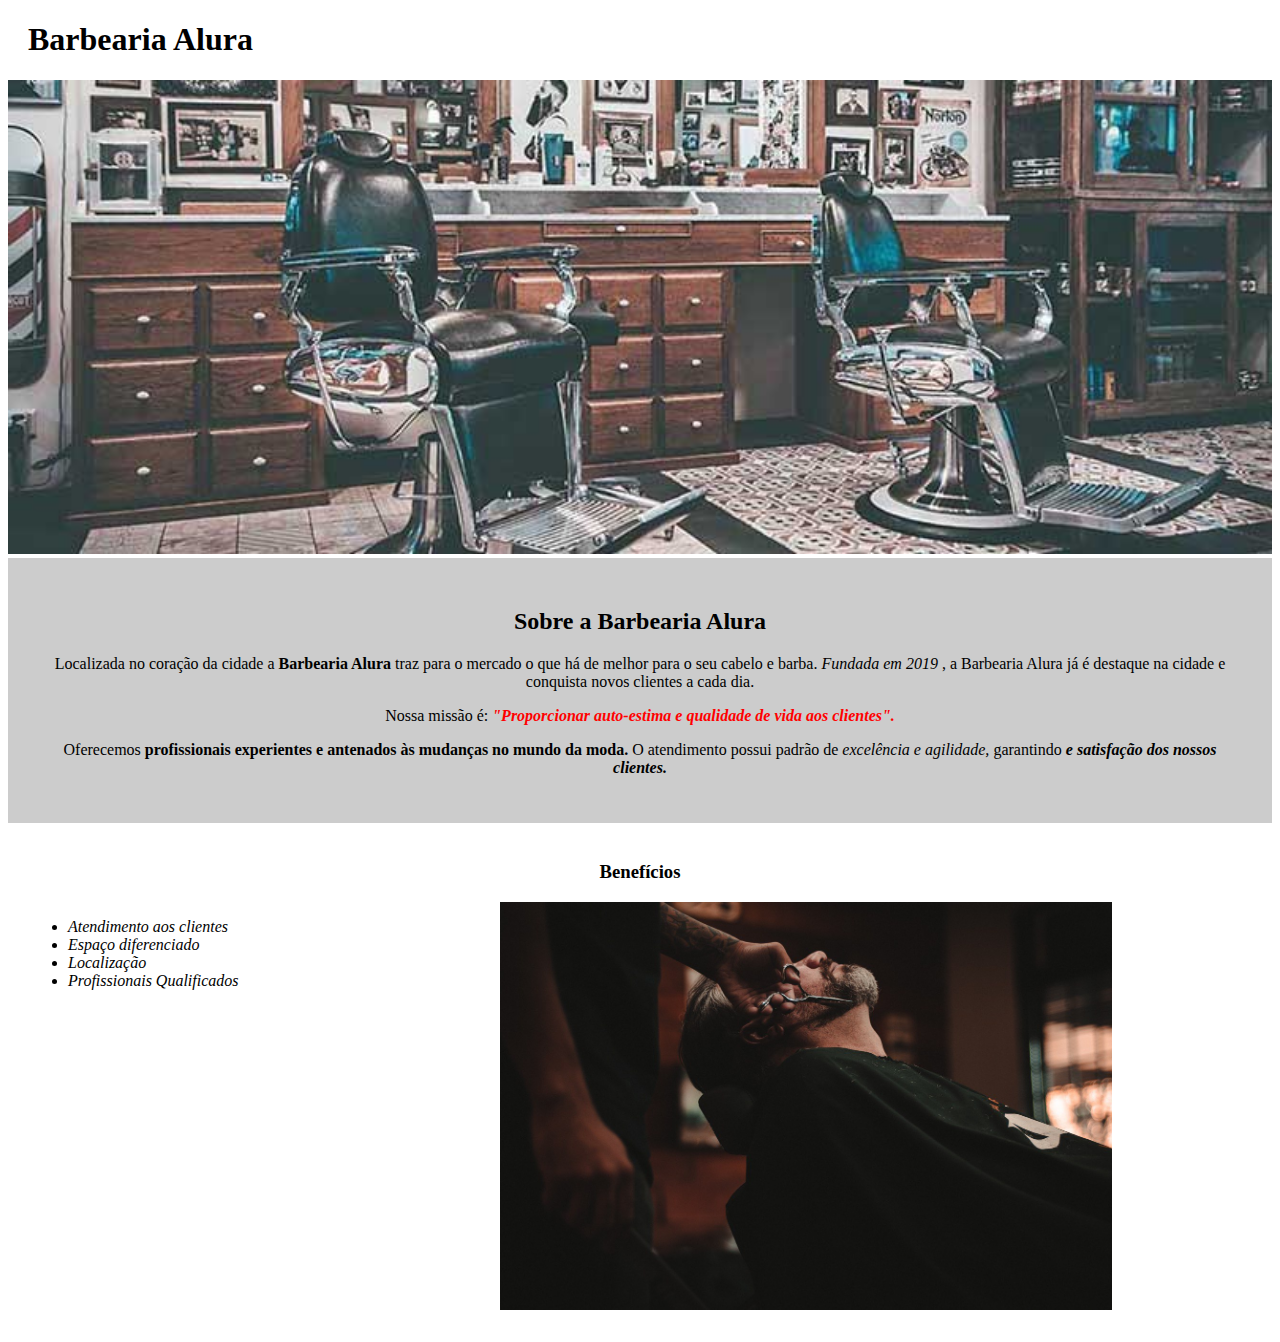
<file: Barbearia Alura/index.html>
<!DOCTYPE html>
<html lang="pt-br">
<head>
    <meta charset="UTF-8">
    <meta http-equiv="X-UA-Compatible" content="IE=edge">
    <meta name="viewport" content="width=device-width, initial-scale=1.0">
    <link rel="stylesheet" href="style.css">
    <title>Barbearia Alura</title>
</head>
<body>
    <header>
        <h1 class="titulo-principal">Barbearia Alura</h1>
    </header>
    <img  id="banner"src="Recursos/banner.jpg">
    <div class="principal">
        <h2 class="title-centralizado">
            <strong>
                Sobre a Barbearia Alura
            </strong>
        </h2>

        <p >Localizada no coração da cidade a 
        <strong>
            Barbearia Alura
        </strong> 
        traz para o mercado o que há de melhor para o seu cabelo e barba. 
        <em>
            Fundada em 2019
        </em>, a Barbearia Alura já é destaque na cidade e conquista novos clientes a cada dia.
        </p>
        <p id ="missao ">Nossa missão é: 
            <em>
                <strong>
                "Proporcionar auto-estima e qualidade de vida aos clientes".
            </strong>
            </em>
        </p>
        <p>Oferecemos
            <strong>
                profissionais experientes e antenados às mudanças no mundo da moda.
            </strong> 
            O atendimento possui padrão de 
            <em>
                excelência e agilidade,
            </em>
            garantindo 
            <strong>
                <em>
            e satisfação dos nossos clientes.
                </em>
            </strong> 
            </p>
    </div>
    <div class="beneficios">
        <h3 class="title-centralizado">Benefícios</h3>
        <ul> 
           <li class="itens">Atendimento aos clientes</li> 
           <li class="itens">Espaço diferenciado</li>
           <li class="itens">Localização</li>
           <li class="itens">Profissionais Qualificados</li>
        </ul>

        <img  src="./Recursos/beneficios.jpg" class="imagembeneficios" >

    </div>

</body>
</html>
</file>
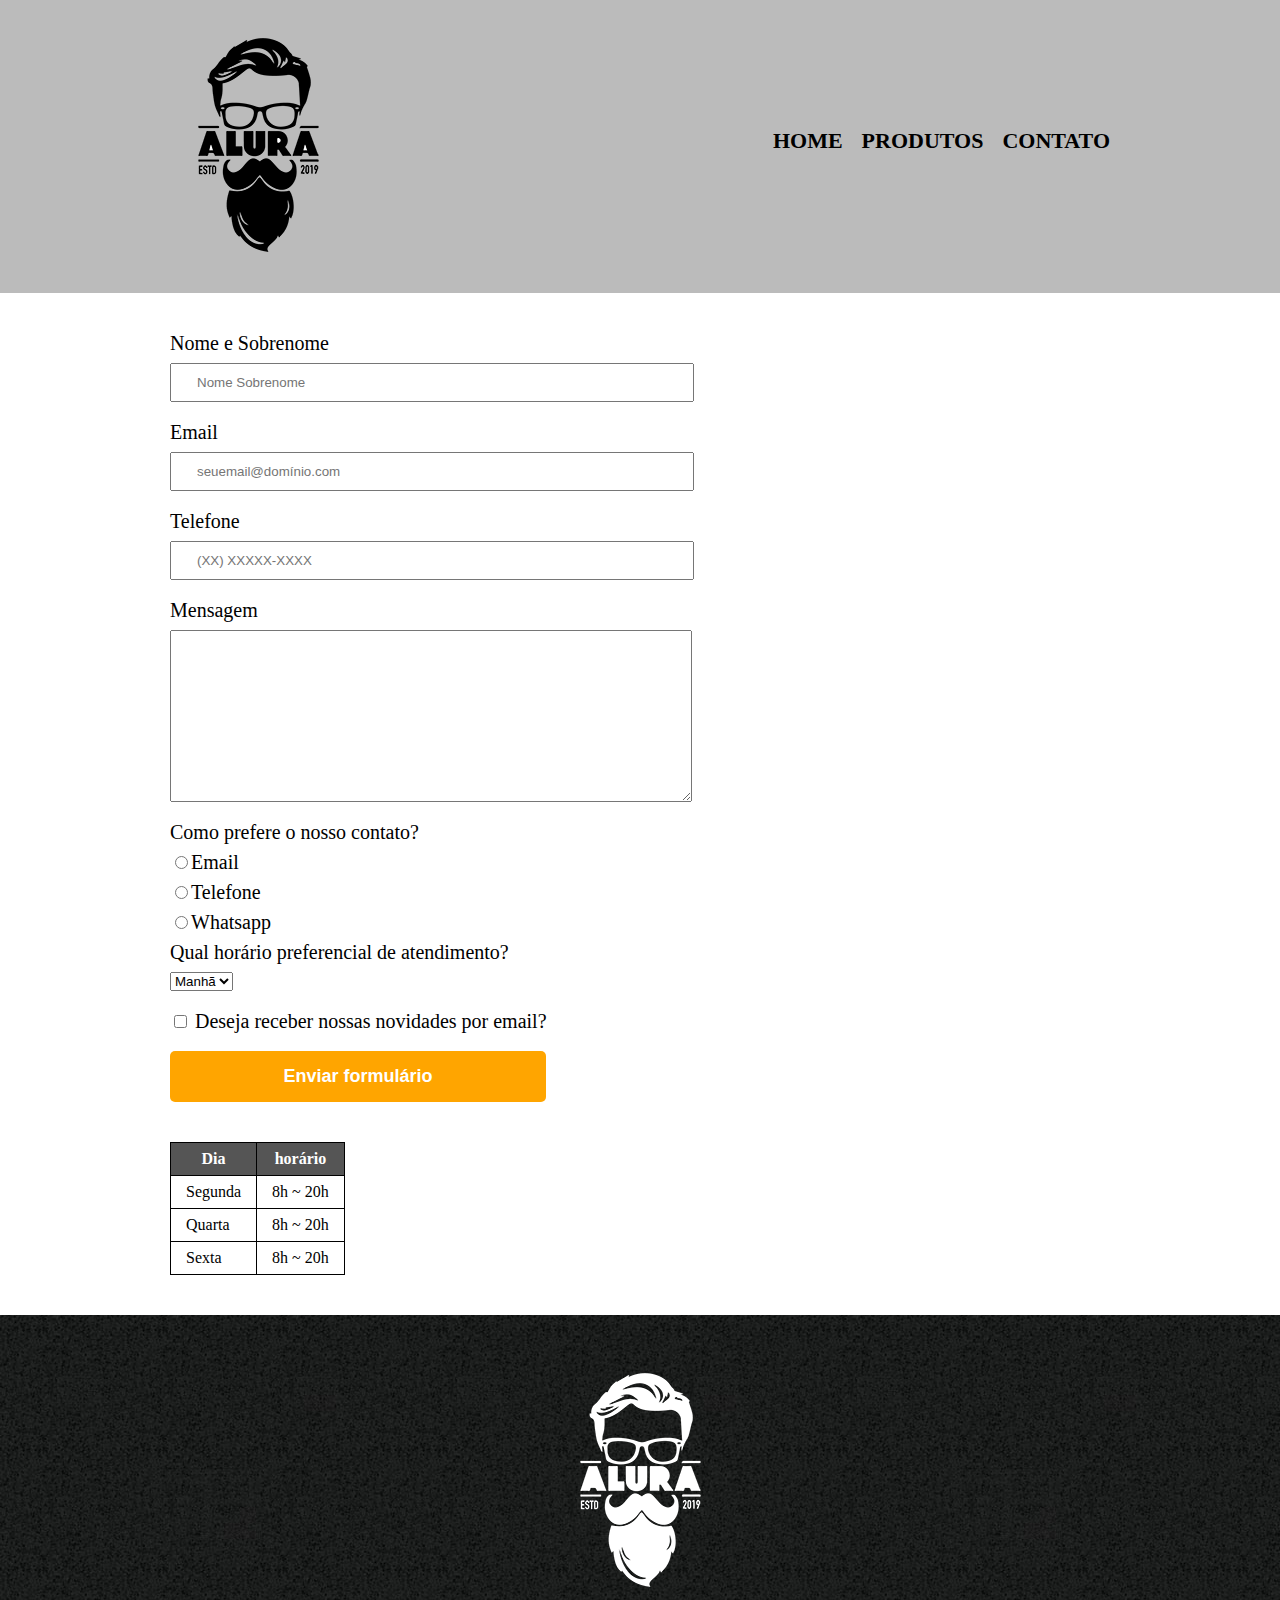
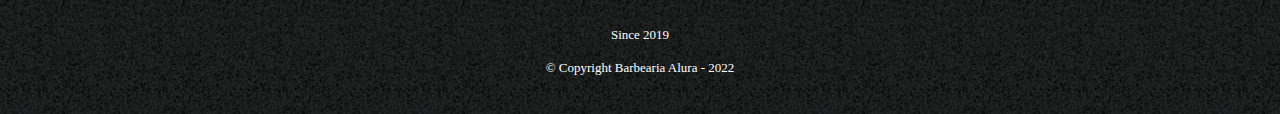
<file: Barbearia Alura Contato/Contato.html>
<!DOCTYPE html>
<html lang="en">
<head>
    <meta charset="UTF-8">
    <meta http-equiv="X-UA-Compatible" content="IE=edge">
    <meta name="viewport" content="width=device-width, initial-scale=1.0">
    <link rel="stylesheet" href="reset.css">
    <link rel="stylesheet" href="Contato.css">
    <title>Contato - Barbearia Alura</title>
</head>
<body>
    <header>
        <div class="caixa">
            <h1><img src="./Recursos/logo.png" alt="Logo-Alura"></h1>
                <nav>
                <ul>
                    <li><a href="./Index.html">Home</a></li>
                    <li><a href="Produtos.html">Produtos</a></li>
                    <li><a href="Contato.html">Contato</a></li>
                </ul>
            </nav>
        </div>
    </header>
    <main>
        <form>
            <label for="nomesobrenome">Nome e Sobrenome</label>
            <input type="text" id="nomesobrenome" class="input-padrao" required placeholder="Nome Sobrenome">

            <label for="email">Email</label>
            <input type="email" id="email"class="input-padrao"required placeholder="seuemail@domínio.com">

            <label for="telefone">Telefone</label>
            <input type="tel" id="telefone"class="input-padrao"required placeholder="(XX) XXXXX-XXXX">

            <label for="mensagem">Mensagem</label>
            <textarea id="mensagem" name="mensagem" cols="70" rows="10"class="input-padrao" required></textarea>

            <fieldset>
                <legend>Como prefere o nosso contato?</legend>
                    <label for="radio-email">
                    <input type="radio"name="Contato" value="email" id="radio-email">Email</label> 
                    <label for="radio-telefone">
                    <input type="radio" name="Contato" value="telefone" id="radio-telefone">Telefone</label>
                    <label for="radio-whatsapp">
                    <input type="radio" name="Contato" value="whatsapp" id="radio-whatsapp">Whatsapp</label>
            </fieldset>
            <fieldset>
                <legend>Qual horário preferencial de atendimento?</legend>
                <select name="" id="">
                    <option>Manhã</option>
                    <option>Tarde</option>
                    <option>Noite</option>
                </select>
            </fieldset>
            <label class="checkbox">
                <input type="checkbox"> Deseja receber nossas novidades por email?
            </label>
            <input type="submit" value="Enviar formulário" class="enviar">
        </form>
        <table>
            <thead>
                <tr>
                    <th>Dia</th>
                    <th>horário</th>
                </tr>
            </thead>
            <tbody>
                <tr>
                    <td>Segunda</td>
                    <td>8h ~ 20h</td>
                </tr>
                <tr>
                    <td>Quarta</td>
                    <td>8h ~ 20h</td>
                </tr>
                <tr>
                    <td>Sexta</td>
                    <td>8h ~ 20h</td>
                </tr>
        </tbody>
        </table>
    </main>
    <footer>
        <img src="./Recursos/logo-branco.png" alt="Logo-Alura-Branco">
        <p class="copyright">Since 2019</p>
        <p class="copyright">&copy; Copyright Barbearia Alura - 2022</p>
    </footer>
</body>
</html>
</file>
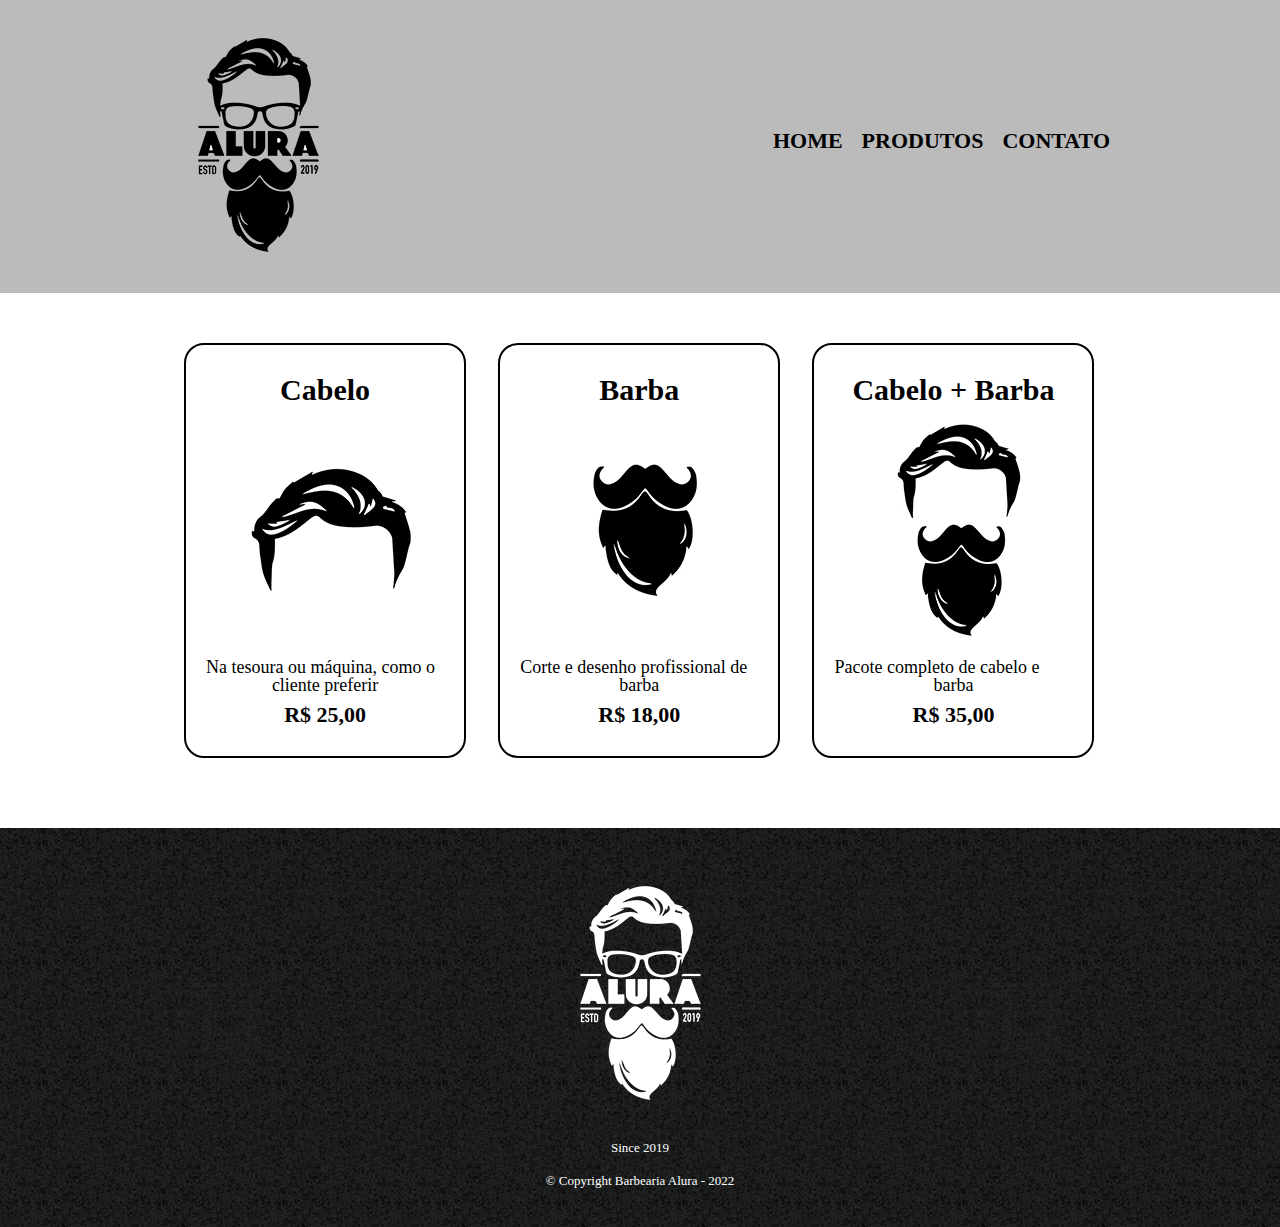
<file: Barbearia Alura Produtos/Produtos.html>
<!DOCTYPE html>
<html lang="en">
<head>
    <meta charset="UTF-8">
    <meta http-equiv="X-UA-Compatible" content="IE=edge">
    <meta name="viewport" content="width=device-width, initial-scale=1.0">
    <link rel="stylesheet" href="reset.css">
    <link rel="stylesheet" href="Produtos.css">
    <title>Produtos - Barbearia Alura</title>
</head>
<body>
    <header>
        <div class="caixa">
            <h1><img src="./Recursos-Produtos/logo.png" alt="logo"></h1>
                <nav>
                <ul>
                    <li><a href="./Index.html">Home</a></li>
                    <li><a href="Produtos.html">Produtos</a></li>
                    <li><a href="Contato.html">Contato</a></li>
                </ul>
            </nav>
        </div>
    </header>
    <main>
        <ul class="produtos">
            <li>
                <h2>Cabelo</h2>
                <img src="./Recursos-Produtos/cabelo.jpg" alt="">
                <p class="descricao">Na tesoura ou máquina, como o cliente preferir</p>
                <p class="preco">R$ 25,00</p>
            </li>
            <li>
                <h2>Barba</h2>
                <img src="./Recursos-Produtos/barba.jpg" alt="">
                <p class="descricao">Corte e desenho profissional de barba</p>
                <p class="preco">R$ 18,00</p>
            </li>
            <li>
                <h2>Cabelo + Barba</h2>
                <img src="./Recursos-Produtos/cabelo+barba.jpg" alt="">
                <p class="descricao">Pacote completo de cabelo e barba</p>
                <p class="preco">R$ 35,00</p>
            </li>
        </ul>
    </main>
    <footer>
        <img src="./Recursos-Produtos/logo-branco.png" alt="">
        <p class="copyright">Since 2019</p>
        <p class="copyright">&copy; Copyright Barbearia Alura - 2022</p>
    </footer>
</body>
</html>
</file>
<file: Barbearia Alura/style.css>
body{
 border: #FFFFFFFF;
}
#banner{
    width:  100%;
}
.principal{
    background-color: #cccccc;
    padding: 30px;
}
.titulo-principal{
    padding-left: 20px;
}
.title-centralizado{
    text-align: center;
}
p{
    text-align: center;
    
}

#missao {
    font-size: 20px
}

em strong{
    color:  #FF0000;
}

.itens{
    font-style: italic;
}

.beneficios{
    background-color: #FFFFFFFF;
    padding: 20px;
}


ul {
    display: inline-block;
    vertical-align: top;
    width: 20%;
    margin-right: 15%;
}
.imagembeneficios{
    width: 50%;
}
</file>
<file: Barbearia Alura Contato/Contato.css>
header {
    background-color: #BBBBBB;
    padding:  20px 0;
}

.caixa {
    position: relative;
    width: 940px;
    margin: 0  auto;
}
nav {
    position: absolute;
    top: 110px;
    right: 0;
}
nav li {
    display: inline;
    margin: 0 0 0 15px ;
}
nav a {
    text-transform: uppercase;
    color: #000000;
    font-weight: bold;
    font-size: 22px;
    text-decoration: none;

}

nav a:hover{
    color: #C78C19;
}
main{
    width: 940px;
    margin: 0 auto;
}

form{
    margin: 40px 0;
}

form label, form legend{
    display: block;
    font-size: 20px;
    margin: 0 0 10px;
}
.input-padrao {
    display: block;
    margin: 0 0 20px;
    padding: 10px 25px;
    width: 50%;
}
.checkbox{
    margin: 20px 0;
}

.enviar{
    width: 40%;
    padding:15px 0;
    background-color: orange;
    color: white;
    font-weight: bold;
    font-size:18px;
    border: none;
    border-radius: 5px;
    transition: 0.5s all;
    cursor:pointer;
}
.enviar:hover{
    background: darkorange;
    transform: rotate(-0.5deg) scale(1.1);
}

table{
    margin: 20px 0 40px;
}
thead{
    background: #555;
    color: #FFFFFF;
    font-weight:bold;
}
td, th{
    border: 1px solid #000000;
    padding: 8px 15px;
}

footer{
    text-align: center;
    background: url(./Recursos/bg.jpg);
    padding: 40px 0;
}
.copyright{
    color: #FFFFFF;
    font-size: 13px;
    margin-top: 20px;
}
</file>
<file: Barbearia Alura Produtos/Produtos.css>
header {
    background-color: #BBBBBB;
    padding:  20px 0;
}

.caixa {
    position: relative;
    width: 940px;
    margin: 0  auto;
}
nav {
    position: absolute;
    top: 110px;
    right: 0;
}
nav li {
    display: inline;
    margin: 0 0 0 15px ;
}
nav a {
    text-transform: uppercase;
    color: #000000;
    font-weight: bold;
    font-size: 22px;
    text-decoration: none;

}

nav a:hover{
    color: #C78C19;
}

.produtos{
    width: 940px;
    margin: 0  auto;
    padding: 50px 0;
}
.produtos li{
    display: inline-block;
    text-align-last: center;
    width: 30%;
    vertical-align: top;
    margin: 0 1.5%;
    padding: 30px 20px;
    box-sizing: border-box;
    border-color: #000000;
    border-width: 2px;
    border-style: solid;
    border-radius: 20px;
}
.produtos li:hover{
    border-color: #C78C19;
}
.produtos li:active{
    border-color: #088C19;
}
.produtos li:hover h2{
    font-size: 34px;
}
.produtos h2{
    font-size: 30px;
    font-weight:bold;
}

.descricao{
    font-size: 18px;
}

.preco{
    font-size: 22px;
    font-weight: bold;
    margin-top: 10px;
}
footer{
    text-align: center;
    background: url(./Recursos-Produtos/bg.jpg);
    padding: 40px 0;
    margin-top: 20px;
}
.copyright{
    color: #FFFFFF;
    font-size: 13px;
    margin-top: 20px;
}
</file>
